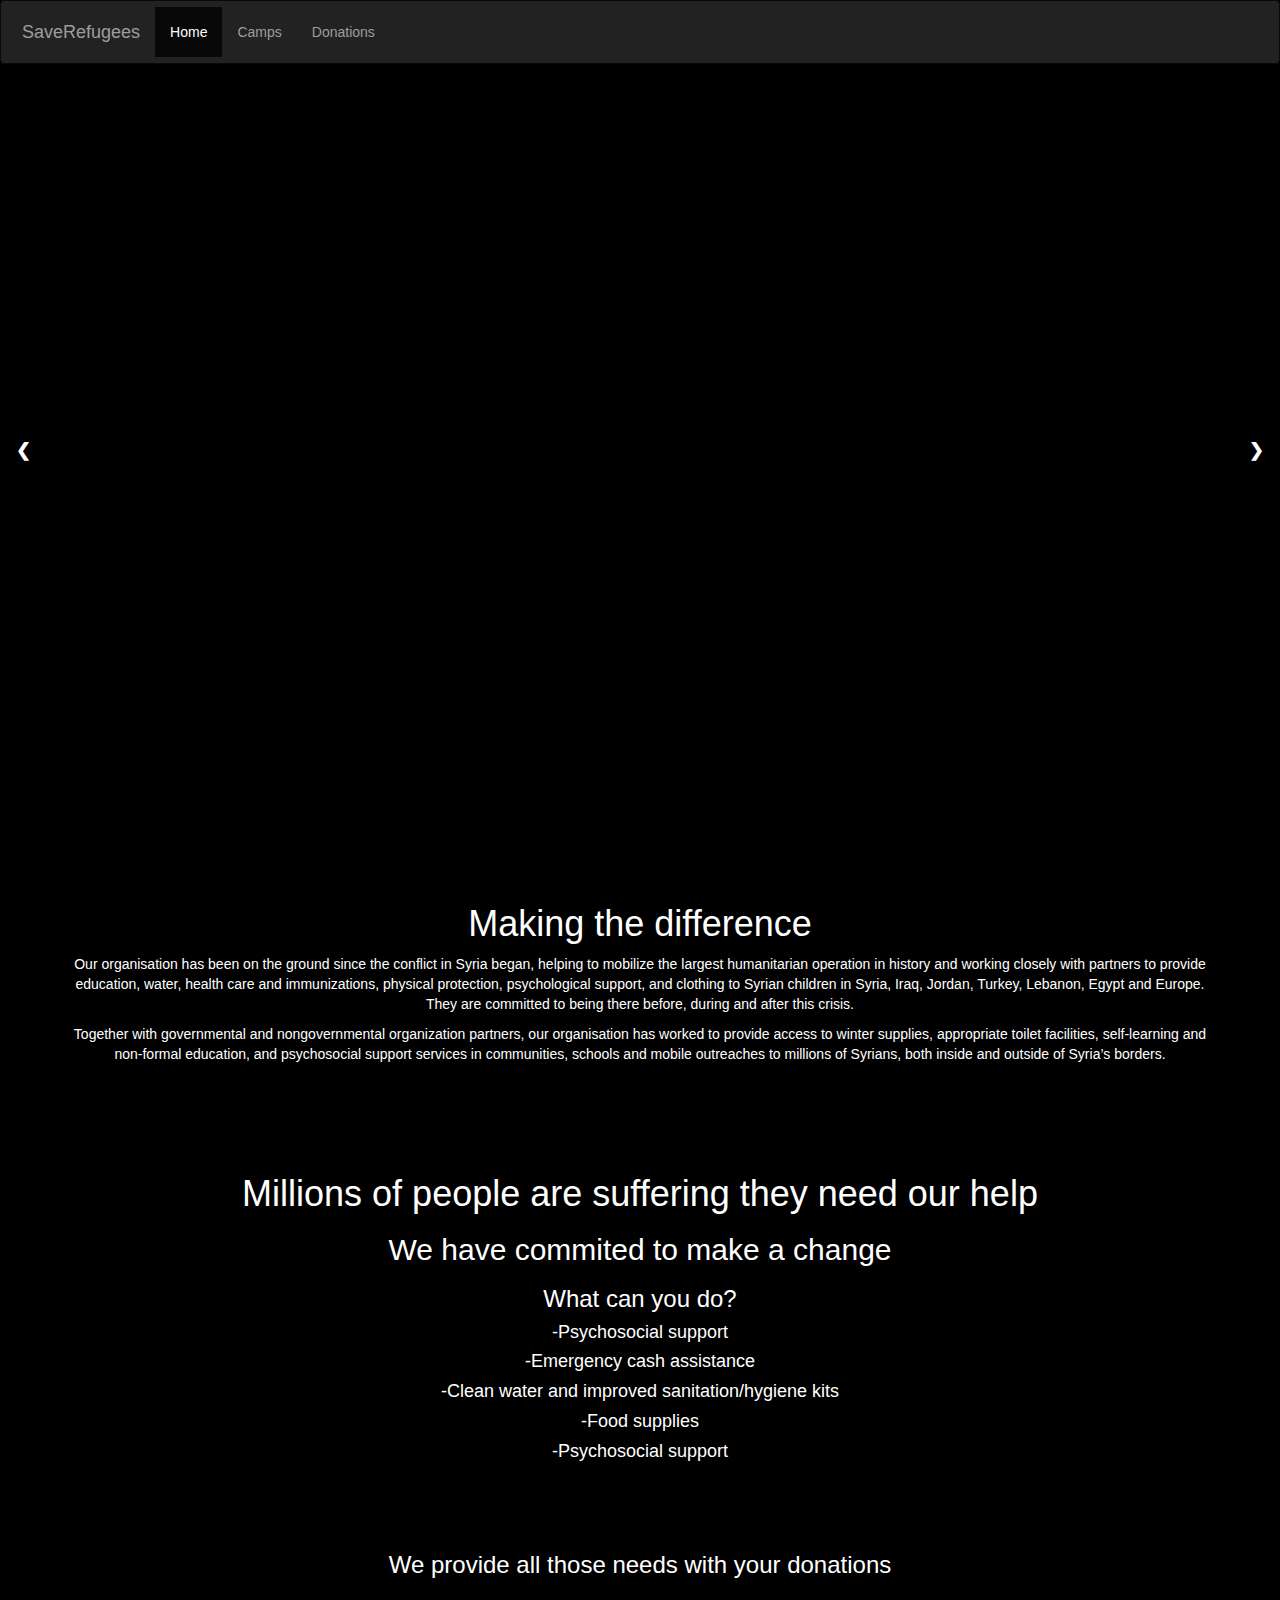
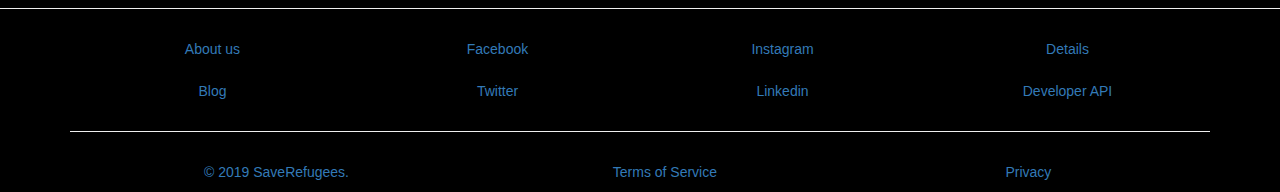
<file: index.html>
<!DOCTYPE html>
<html lang="en" dir="ltr">
<head>
    <meta charset="utf-8">
    <title>Refugee</title>
    <link rel="stylesheet" href="https://maxcdn.bootstrapcdn.com/bootstrap/3.4.0/css/bootstrap.min.css">
    <script src="https://ajax.googleapis.com/ajax/libs/jquery/3.3.1/jquery.min.js"></script>
    <script src="https://maxcdn.bootstrapcdn.com/bootstrap/3.4.0/js/bootstrap.min.js"></script>
    <link rel="stylesheet" href="style.css">
</head>
<body>
    <nav class="navbar navbar-inverse" style="padding:6px;">

    <div class="navbar-header">
      <a class="navbar-brand" href="index.html">SaveRefugees</a>
    </div>
    <ul class="nav navbar-nav">
      <li class="active"><a href="index.html">Home</a></li>
      <li><a href="camp.html">Camps</a></li>
      <li><a href="donate.php">Donations</a></li>
    </ul>

</nav>
<!-- Slideshow container -->
<div class="slideshow-container">

<div class="mySlides fade">
  <div class="numbertext">1 / 3</div>
  <img src="picture2.jpg" style="width:100%">
  <div class="text">Rohingya Refugee</div>
</div>

<div class="mySlides fade">
  <div class="numbertext">2 / 3</div>
  <img src="picture4.jpg" style="width:100%">
  <div class="text">American Refugee</div>
</div>

<div class="mySlides fade">
  <div class="numbertext">3 / 3</div>
  <img src="picture3.jpg" style="width:100%">
  <div class="text">Syrian Crisis</div>
</div>

<a class="prev" onclick="plusSlides(-1)">&#10094;</a>
<a class="next" onclick="plusSlides(1)">&#10095;</a>

</div>
<p></p>
<br>
<p></p>
<div class="container"><br><br>
<h1 style="color:white;text-align:center;">Making the difference</h1>
    <p style="color:white;text-align:center;">Our organisation has been on the ground since the conflict in Syria began,
         helping to mobilize the largest humanitarian operation in history and working closely with partners to
          provide education, water, health care and immunizations, physical protection, psychological support, and clothing to Syrian children in Syria, Iraq,
        Jordan, Turkey, Lebanon, Egypt and Europe. They are committed to being there before, during and after this
         crisis.</p>
    <p style="color:white;text-align:center;">Together with governmental and nongovernmental organization partners, our organisation
        has worked to provide access to winter supplies, appropriate toilet facilities, self-learning and non-formal
        education, and psychosocial support services in communities,
         schools and mobile outreaches to millions of Syrians, both inside and outside of Syria’s borders.</p>
         <br><br><br><br>
         <h1 style="color:white;text-align:center;">Millions of people are suffering they need our help</h1>
    <h2 style="color:white;text-align:center;">We have commited to make a change</h2>
    <h3 style="color:white;text-align:center;">What can you do?</h3>
    <h4 style="color:white;text-align:center;">-Psychosocial support</h4>
    <h4 style="color:white;text-align:center;">-Emergency cash assistance</h4>
    <h4 style="color:white;text-align:center;">-Clean water and improved sanitation/hygiene kits</h4>
    <h4 style="color:white;text-align:center;">-Food supplies</h4>
    <h4 style="color:white;text-align:center;">-Psychosocial support</h4>
    <br><br><br>
    <h3 style="color:white;text-align:center;">We provide all those needs with your donations</h3>
</div>
<hr>
<footer>
    <div class="container text-center">
      <div class="row">
        <div class="col-lg-12">
          <div class="col-md-3">
            <ul class="nav nav-pills nav-stacked">
              <li><a href="#">About us</a></li>
              <li><a href="#">Blog</a></li>
            </ul>
          </div>
          <div class="col-md-3">
            <ul class="nav nav-pills nav-stacked">
              <li><a href="#">Facebook</a></li>
              <li><a href="#">Twitter</a></li>
            </ul>
          </div>
          <div class="col-md-3">
            <ul class="nav nav-pills nav-stacked">
              <li><a href="#">Instagram</a></li>
              <li><a href="#">Linkedin</a></li>
            </ul>
          </div>
          <div class="col-md-3">
            <ul class="nav nav-pills nav-stacked">
              <li><a href="#">Details</a></li>
              <li><a href="#">Developer API</a></li>
            </ul>
          </div>
        </div>
      </div>
      <hr>
        <div class="row">
            <div class="col-lg-12">
                <ul class="nav nav-pills nav-justified">
                    <li><a href="#">© 2019 SaveRefugees.</a></li>
                    <li><a href="#">Terms of Service</a></li>
                    <li><a href="#">Privacy</a></li>
                </ul>
            </div>
        </div>
    </div>
</footer>
<script>
var slideIndex = 0;
showSlides();
function showSlides() {
  var i;
  var slides = document.getElementsByClassName("mySlides");
  for (i = 0; i < slides.length; i++) {
    slides[i].style.display = "none";
  }
  slideIndex++;
  if (slideIndex > slides.length) {slideIndex = 1}
  slides[slideIndex-1].style.display = "block";
  setTimeout(showSlides, 3000); // Change image every 2 seconds
}
</script>
</html>
</file>
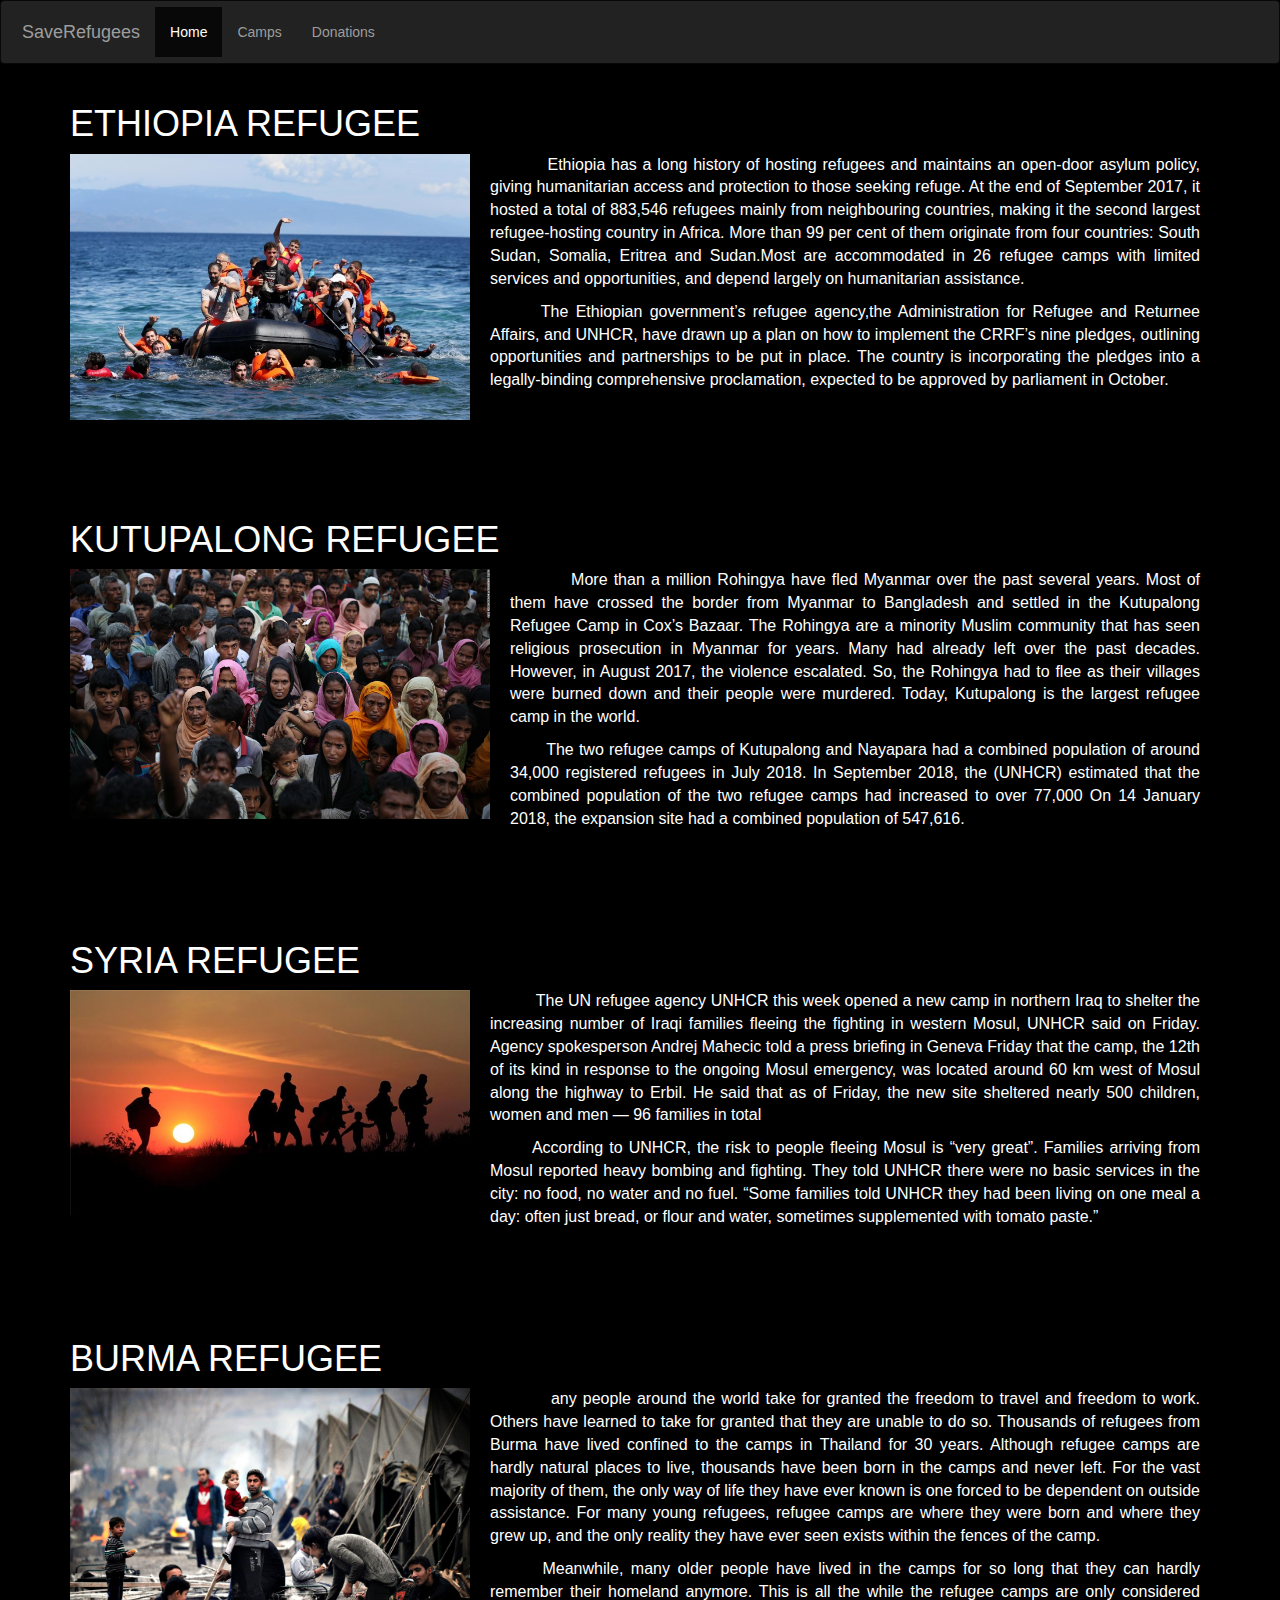
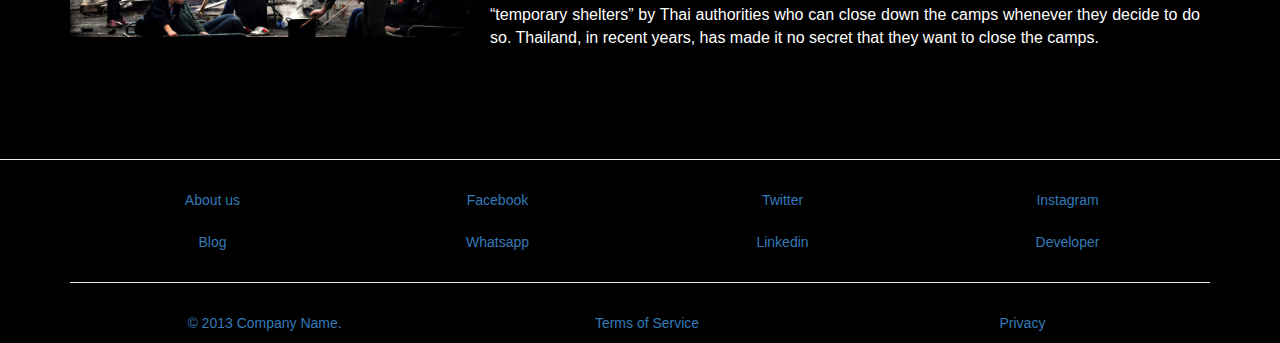
<file: camp.html>
<!DOCTYPE html>
<html lang="en" dir="ltr">
    <head>
        <meta charset="utf-8">
        <title>Camp</title>
        <link rel="stylesheet" href="https://maxcdn.bootstrapcdn.com/bootstrap/3.4.0/css/bootstrap.min.css">
    </head>
    <style media="screen">
        .leftAlignment{
            align:left;
        }
        .leftAlignment img{
            width:400px;
            float:left;
        }
        .rightAlignment{
            float:right;
            color:white;
        }
    </style>
    <body style="background-color:black">
        <nav class="navbar navbar-inverse" style="padding:6px;">
        <div class="navbar-header">
          <a class="navbar-brand" href="index.html">SaveRefugees</a>
        </div>
        <ul class="nav navbar-nav">
          <li class="active"><a href="index.html">Home</a></li>
          <li><a href="camp.html">Camps</a></li>
          <li><a href="donate.php">Donations</a></li>
        </ul>

        </nav>

<div class="container">
    <h1 style="color:white;text-transform: uppercase;">Ethiopia Refugee</h1>
    <img src="picture1.jpg" alt="children" style="float:left;margin-right:20px;width:400px;">
    <p style="color:white; margin:10px;font-size:16px;text-align: justify;">&nbsp;&nbsp;&nbsp;&nbsp;&nbsp;&nbsp;
        &nbsp;&nbsp;
        Ethiopia has a long history of hosting refugees and maintains
     an open-door asylum policy, giving humanitarian access and protection to those seeking refuge.
 At the end of September 2017, it hosted a total of 883,546 refugees mainly from neighbouring countries,
 making it the second largest refugee-hosting country in Africa.
 More than 99 per cent of them originate from four countries: South Sudan, Somalia,
  Eritrea and Sudan.Most are accommodated in 26 refugee camps with limited services and opportunities,
 and depend largely on humanitarian assistance.</p>

 <p style="color:white; margin:10px;font-size:16px;text-align: justify;">&nbsp;&nbsp;&nbsp;&nbsp;&nbsp;&nbsp;
     The Ethiopian government’s refugee agency,the Administration for Refugee and Returnee Affairs,
     and UNHCR, have drawn up a plan on how to implement the CRRF’s
 nine pledges, outlining opportunities and partnerships to be put in place.
The country is incorporating the pledges into a legally-binding comprehensive proclamation,
expected to be approved by parliament in October.</p>
</div>
<br><br><br><br>
<div class="container">
    <h1 style="color:white;text-transform: uppercase;">Kutupalong Refugee</h1>
    <img src="picture2.jpg" alt="children" style="float:left;margin-right:20px;width:420px;height:250px;">
    <p style="color:white; margin:10px;font-size:16px;text-align: justify;">&nbsp;&nbsp;&nbsp;&nbsp;&nbsp;&nbsp;
        &nbsp;&nbsp;
        More than a million Rohingya have fled Myanmar over the past several years.
        Most of them have crossed the border from Myanmar to Bangladesh and settled in the Kutupalong
         Refugee Camp in Cox’s Bazaar. The Rohingya are a minority Muslim community that has seen religious
         prosecution in Myanmar for years. Many had already left over the past decades. However, in August 2017,
          the violence escalated. So, the Rohingya had to flee as their villages were burned down and their people
           were murdered. Today, Kutupalong is the largest refugee camp in the world.</p>
 <p style="color:white; margin:10px;font-size:16px;text-align: justify;">&nbsp;&nbsp;&nbsp;&nbsp;&nbsp;&nbsp;
     The two refugee camps of Kutupalong and Nayapara had a combined
     population of around 34,000 registered refugees in July 2018. In September 2018,
      the (UNHCR)
      estimated that the combined population of the two refugee camps had increased to over 77,000
  On 14 January 2018, the expansion site had a combined population of 547,616.</p>
</div>

<br><br><br><br>
<div class="container">
    <h1 style="color:white;text-transform: uppercase;">syria Refugee</h1>
    <img src="picture4.jpg" alt="children" style="float:left;margin-right:20px;width:400px;">
    <p style="color:white; margin:10px;font-size:16px;text-align: justify;">&nbsp;&nbsp;&nbsp;&nbsp;&nbsp;&nbsp;
        &nbsp;&nbsp;
        The UN refugee agency UNHCR this week opened a new camp in northern Iraq to
        shelter the increasing number of Iraqi families fleeing the fighting in western Mosul,
        UNHCR said on Friday. Agency spokesperson Andrej Mahecic told a press briefing in Geneva Friday that the camp,
        the 12th of its kind in response to the ongoing Mosul emergency, was located around 60 km west of Mosul along
        the highway to Erbil. He said that as of Friday, the new site sheltered nearly 500 children,
        women and men — 96 families in total</p>
 <p style="color:white; margin:10px;font-size:16px;text-align: justify;">&nbsp;&nbsp;&nbsp;&nbsp;&nbsp;&nbsp;
     According to UNHCR, the risk to people fleeing Mosul is “very great”. Families
      arriving from Mosul reported heavy bombing and fighting. They told UNHCR there were no basic services in the city:
       no food, no water and no fuel. “Some families told UNHCR they had been living on one
     meal a day: often just bread, or flour and water, sometimes supplemented with tomato paste.”</p>
</div>


<br><br><br><br>
<div class="container">
    <h1 style="color:white;text-transform: uppercase;">Burma Refugee</h1>
    <img src="picture3.jpg" alt="children" style="float:left;margin-right:20px;width:400px;">
    <p style="color:white; margin:10px;font-size:16px;text-align: justify;">&nbsp;&nbsp;&nbsp;&nbsp;&nbsp;&nbsp;
        &nbsp;&nbsp;
        any people around the world take for granted the freedom to travel and freedom to work.
        Others have learned to take for granted that they are unable to do so. Thousands of refugees from Burma have
        lived confined to the camps in Thailand for 30 years. Although refugee camps are hardly natural places to live,
        thousands have been born in the camps and never left. For the vast majority of them, the only way of life
        they have ever known is one forced to be dependent on outside assistance.
        For many young refugees, refugee camps are where they were born and where they grew up, and the only reality
        they have ever seen exists within the fences of the camp.</p>
 <p style="color:white; margin:10px;font-size:16px;text-align: justify;">&nbsp;&nbsp;&nbsp;&nbsp;&nbsp;&nbsp;
     Meanwhile, many older people have lived in the camps for so long that they can hardly remember
     their homeland anymore. This is all the while the refugee camps are only considered “temporary shelters” by
     Thai authorities who can close down the camps whenever they decide to do so. Thailand, in recent years, has made
     it no secret that they want
     to close the camps.</p>
</div><br><br><br><br>
<footer>
    <hr>
    <div class="container text-center">
      <div class="row">
        <div class="col-lg-12">
          <div class="col-md-3">
            <ul class="nav nav-pills nav-stacked">
              <li><a href="#">About us</a></li>
              <li><a href="#">Blog</a></li>
            </ul>
          </div>
          <div class="col-md-3">
            <ul class="nav nav-pills nav-stacked">
              <li><a href="#">Facebook</a></li>
              <li><a href="#">Whatsapp</a></li>
            </ul>
          </div>
          <div class="col-md-3">
            <ul class="nav nav-pills nav-stacked">
              <li><a href="#">Twitter</a></li>
              <li><a href="#">Linkedin</a></li>
            </ul>
          </div>
          <div class="col-md-3">
            <ul class="nav nav-pills nav-stacked">
              <li><a href="#">Instagram</a></li>
              <li><a href="#">Developer</a></li>
            </ul>
          </div>
        </div>
      </div>
      <hr>
        <div class="row">
            <div class="col-lg-12">
                <ul class="nav nav-pills nav-justified">
                    <li><a href="#">© 2013 Company Name.</a></li>
                    <li><a href="#">Terms of Service</a></li>
                    <li><a href="#">Privacy</a></li>
                </ul>
            </div>
        </div>
    </div>
</footer>
    </body>
</html>
</file>
<file: style.css>
* {box-sizing:border-box}

body{
    background-color: black;
    #d1cccc
}

/* Slideshow container */
.slideshow-container {
  max-width: 100%;
  position: relative;
  margin: auto;
}

/* Hide the images by default */
.mySlides {
  display: none;
}

/* Next & previous buttons */
.prev, .next {
  cursor: pointer;
  position: absolute;
  top: 50%;
  width: auto;
  margin-top: -22px;
  padding: 16px;
  color: white;
  font-weight: bold;
  font-size: 18px;
  transition: 0.1s ease;
  border-radius: 0 3px 3px 0;
  user-select: none;
}

/* Position the "next button" to the right */
.next {
  right: 0;
  border-radius: 3px 0 0 3px;
}

/* On hover, add a black background color with a little bit see-through */
.prev:hover, .next:hover {
  background-color: rgba(0,0,0,0.8);
}

/* Caption text */
.text {
  color: #f2f2f2;
  font-size: 35px;
  padding: 8px 12px;
  position: absolute;
  bottom: 20px;
  width: 100%;
  text-align: center;
}

/* Number text (1/3 etc) */
.numbertext {
  color: #f2f2f2;
  font-size: 12px;
  padding: 8px 12px;
  position: absolute;
  top: 0;
}

/* The dots/bullets/indicators */
.dot {
  cursor: pointer;
  height: 15px;
  width: 15px;
  margin: 0 2px;
  background-color: #bbb;
  border-radius: 50%;
  display: inline-block;
  transition: background-color 0.1s ease;
}

.active, .dot:hover {
  background-color: #717171;
}

/* Fading animation */
.fade {
  -webkit-animation-name: fade;
  -webkit-animation-duration: 2s;
  animation-name: fade;
  animation-duration: 2s;
}

@-webkit-keyframes fade {
  from {opacity: .4}
  to {opacity: 1}
}

@keyframes fade {
  from {opacity: .4}
  to {opacity: 1}
}

footer{
    background-color: black;
    color:white;
}
</file>
